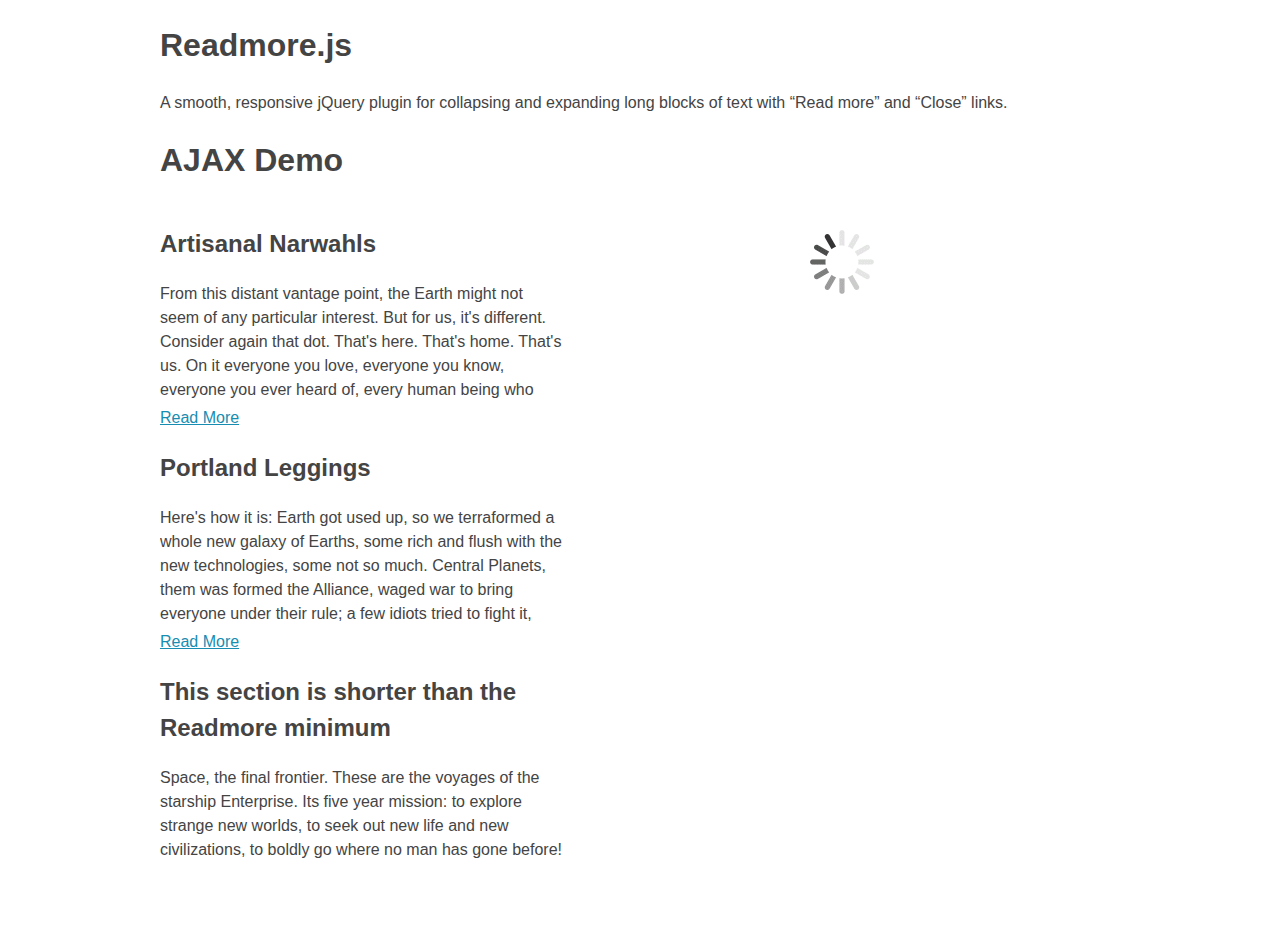
<file: bower_components/readmore/ajax-demo.html>
<!DOCTYPE html>

<html lang="en" class="no-js">
<head>
  <meta charset="utf-8">
  <meta http-equiv="X-UA-Compatible" content="IE=edge,chrome=1">

  <title>Readmore.js: jQuery plugin for long blocks of text</title>
  <meta name="description" content="A smooth, lightweight jQuery plugin for collapsing and expanding long blocks of text with &#8220;Read more&#8221; and &#8220;Close&#8221; links.">
  <meta name="author" content="Jed Foster">

  <meta name="viewport" content="width=device-width, initial-scale=1.0">

  <!--[if lt IE 9]>
    <script src="//cdnjs.cloudflare.com/ajax/libs/html5shiv/3.7/html5shiv.min.js"></script>
  <![endif]-->

  <style media="screen">
    body { font: 16px/1.5 "Helvetica Neue", Arial, Helvetica, sans-serif; color: #444; }
    code { color: #777; font-family: "Source Code Pro", "Menlo", "Courier New", monospace;}
    a { color: #178DB1; }
    .container { margin: 0 auto; max-width: 960px; }
    #info + .readmore-js-toggle { padding-bottom: 1.5em; border-bottom: 1px solid #999; font-weight: bold;}
    #demo, #ajax { width: 42%; float: left; padding: 0 8% 3em 0; }
  #ajax { padding-right: 0; }
  #ajax.loading { min-height: 64px; background: url([data-uri]) no-repeat center center;}
  </style>
</head>

<body>

  <div class="container">
    <header>
      <h1>Readmore.js</h1>

      <p>A smooth, responsive jQuery plugin for collapsing and expanding long blocks of text with &#8220;Read more&#8221; and &#8220;Close&#8221; links.</p>
    </header>

    <h1>AJAX Demo</h1>

    <section id="demo">

      <article>
        <h2>Artisanal Narwahls</h2>

        <p>From this distant vantage point, the Earth might not seem of any particular interest. But for us, it's different. Consider again that dot. That's here. That's home. That's us. On it everyone you love, everyone you know, everyone you ever heard of, every human being who ever was, lived out their lives. The aggregate of our joy and suffering, thousands of confident religions, ideologies, and economic doctrines, every hunter and forager, every hero and coward, every creator and destroyer of civilization, every king and peasant, every young couple in love, every mother and father, hopeful child, inventor and explorer, every teacher of morals, every corrupt politician, every "superstar," every "supreme leader," every saint and sinner in the history of our species lived there – on a mote of dust suspended in a sunbeam.</p>

        <p>Space, the final frontier. These are the voyages of the starship Enterprise. Its five year mission: to explore strange new worlds, to seek out new life and new civilizations, to boldly go where no man has gone before!</p>

        <p>Here's how it is: Earth got used up, so we terraformed a whole new galaxy of Earths, some rich and flush with the new technologies, some not so much. Central Planets, them was formed the Alliance, waged war to bring everyone under their rule; a few idiots tried to fight it, among them myself. I'm Malcolm Reynolds, captain of Serenity. Got a good crew: fighters, pilot, mechanic. We even picked up a preacher, and a bona fide companion. There's a doctor, too, took his genius sister out of some Alliance camp, so they're keeping a low profile. You got a job, we can do it, don't much care what it is.</p>

        <p>Space, the final frontier. These are the voyages of the starship Enterprise. Its five year mission: to explore strange new worlds, to seek out new life and new civilizations, to boldly go where no man has gone before!</p>
      </article>

      <article>
        <h2>Portland Leggings</h2>

        <p>Here's how it is: Earth got used up, so we terraformed a whole new galaxy of Earths, some rich and flush with the new technologies, some not so much. Central Planets, them was formed the Alliance, waged war to bring everyone under their rule; a few idiots tried to fight it, among them myself. I'm Malcolm Reynolds, captain of Serenity. Got a good crew: fighters, pilot, mechanic. We even picked up a preacher, and a bona fide companion. There's a doctor, too, took his genius sister out of some Alliance camp, so they're keeping a low profile. You got a job, we can do it, don't much care what it is.</p>

        <p>I am Duncan Macleod, born 400 years ago in the Highlands of Scotland. I am Immortal, and I am not alone. For centuries, we have waited for the time of the Gathering when the stroke of a sword and the fall of a head will release the power of the Quickening. In the end, there can be only one.</p>

        <p>From this distant vantage point, the Earth might not seem of any particular interest. But for us, it's different. Consider again that dot. That's here. That's home. That's us. On it everyone you love, everyone you know, everyone you ever heard of, every human being who ever was, lived out their lives. The aggregate of our joy and suffering, thousands of confident religions, ideologies, and economic doctrines, every hunter and forager, every hero and coward, every creator and destroyer of civilization, every king and peasant, every young couple in love, every mother and father, hopeful child, inventor and explorer, every teacher of morals, every corrupt politician, every "superstar," every "supreme leader," every saint and sinner in the history of our species lived there – on a mote of dust suspended in a sunbeam.</p>

        <p>Space, the final frontier. These are the voyages of the starship Enterprise. Its five year mission: to explore strange new worlds, to seek out new life and new civilizations, to boldly go where no man has gone before!</p>
      </article>

      <article>
        <h2>This section is shorter than the Readmore minimum</h2>

        <p>Space, the final frontier. These are the voyages of the starship Enterprise. Its five year mission: to explore strange new worlds, to seek out new life and new civilizations, to boldly go where no man has gone before!</p>
      </article>
    </section>

    <section id="ajax" class="loading"></section>
  </div>

  <script src="http://ajax.googleapis.com/ajax/libs/jquery/2.1.3/jquery.min.js"></script>
  <script src="jquery.mockjax.js"></script>

  <script src="readmore.js"></script>

  <script>
    $('article').readmore({speed: 500});

    var blog = {
      'articles': [
        {
          title: 'Post One',
          body: "<p>From this distant vantage point, the Earth might not seem of any particular interest. But for us, it's different. Consider again that dot. That's here. That's home. That's us. On it everyone you love, everyone you know, everyone you ever heard of, every human being who ever was, lived out their lives. The aggregate of our joy and suffering, thousands of confident religions, ideologies, and economic doctrines, every hunter and forager, every hero and coward, every creator and destroyer of civilization, every king and peasant, every young couple in love, every mother and father, hopeful child, inventor and explorer, every teacher of morals, every corrupt politician, every \"superstar,\" every \"supreme leader,\" every saint and sinner in the history of our species lived there – on a mote of dust suspended in a sunbeam.</p><p>Here's how it is: Earth got used up, so we terraformed a whole new galaxy of Earths, some rich and flush with the new technologies, some not so much. Central Planets, them was formed the Alliance, waged war to bring everyone under their rule; a few idiots tried to fight it, among them myself. I'm Malcolm Reynolds, captain of Serenity. Got a good crew: fighters, pilot, mechanic. We even picked up a preacher, and a bona fide companion. There's a doctor, too, took his genius sister out of some Alliance camp, so they're keeping a low profile. You got a job, we can do it, don't much care what it is.</p><p>Space, the final frontier. These are the voyages of the starship Enterprise. Its five year mission: to explore strange new worlds, to seek out new life and new civilizations, to boldly go where no man has gone before!</p><p>I am Duncan Macleod, born 400 years ago in the Highlands of Scotland. I am Immortal, and I am not alone. For centuries, we have waited for the time of the Gathering when the stroke of a sword and the fall of a head will release the power of the Quickening. In the end, there can be only one.</p>"
        },
        {
          title: 'Post Two',
          body: "<p>From this distant vantage point, the Earth might not seem of any particular interest. But for us, it's different. Consider again that dot. That's here. That's home. That's us. On it everyone you love, everyone you know, everyone you ever heard of, every human being who ever was, lived out their lives. The aggregate of our joy and suffering, thousands of confident religions, ideologies, and economic doctrines, every hunter and forager, every hero and coward, every creator and destroyer of civilization, every king and peasant, every young couple in love, every mother and father, hopeful child, inventor and explorer, every teacher of morals, every corrupt politician, every \"superstar,\" every \"supreme leader,\" every saint and sinner in the history of our species lived there – on a mote of dust suspended in a sunbeam.</p><p>Here's how it is: Earth got used up, so we terraformed a whole new galaxy of Earths, some rich and flush with the new technologies, some not so much. Central Planets, them was formed the Alliance, waged war to bring everyone under their rule; a few idiots tried to fight it, among them myself. I'm Malcolm Reynolds, captain of Serenity. Got a good crew: fighters, pilot, mechanic. We even picked up a preacher, and a bona fide companion. There's a doctor, too, took his genius sister out of some Alliance camp, so they're keeping a low profile. You got a job, we can do it, don't much care what it is.</p><p>Space, the final frontier. These are the voyages of the starship Enterprise. Its five year mission: to explore strange new worlds, to seek out new life and new civilizations, to boldly go where no man has gone before!</p><p>I am Duncan Macleod, born 400 years ago in the Highlands of Scotland. I am Immortal, and I am not alone. For centuries, we have waited for the time of the Gathering when the stroke of a sword and the fall of a head will release the power of the Quickening. In the end, there can be only one.</p>"
        },
        {
          title: 'Post Three',
          body: "<p>From this distant vantage point, the Earth might not seem of any particular interest. But for us, it's different. Consider again that dot. That's here. That's home. That's us. On it everyone you love, everyone you know, everyone you ever heard of, every human being who ever was, lived out their lives. The aggregate of our joy and suffering, thousands of confident religions, ideologies, and economic doctrines, every hunter and forager, every hero and coward, every creator and destroyer of civilization, every king and peasant, every young couple in love, every mother and father, hopeful child, inventor and explorer, every teacher of morals, every corrupt politician, every \"superstar,\" every \"supreme leader,\" every saint and sinner in the history of our species lived there – on a mote of dust suspended in a sunbeam.</p><p>Here's how it is: Earth got used up, so we terraformed a whole new galaxy of Earths, some rich and flush with the new technologies, some not so much. Central Planets, them was formed the Alliance, waged war to bring everyone under their rule; a few idiots tried to fight it, among them myself. I'm Malcolm Reynolds, captain of Serenity. Got a good crew: fighters, pilot, mechanic. We even picked up a preacher, and a bona fide companion. There's a doctor, too, took his genius sister out of some Alliance camp, so they're keeping a low profile. You got a job, we can do it, don't much care what it is.</p><p>Space, the final frontier. These are the voyages of the starship Enterprise. Its five year mission: to explore strange new worlds, to seek out new life and new civilizations, to boldly go where no man has gone before!</p><p>I am Duncan Macleod, born 400 years ago in the Highlands of Scotland. I am Immortal, and I am not alone. For centuries, we have waited for the time of the Gathering when the stroke of a sword and the fall of a head will release the power of the Quickening. In the end, there can be only one.</p>"
        }
      ]
    };

    $.mockjax({
      url: 'blog.json',
      responseText: blog,
      responseTime: 1500
    });

    $.ajax({
      url: 'blog.json',
      dataType: 'json',
      success: function(data) {
        var template = function(article) {
          return $('<article><h2>' + article.title + '</h2>' + article.body + '</article>');
        };

        $.each(data.articles, function(index, article) {
          $('#ajax').append(template(article));
        });

        $('#ajax').removeClass('loading');

        $('#ajax article').readmore({speed: 500});
      }
    });
  </script>
</body>
</html>
</file>
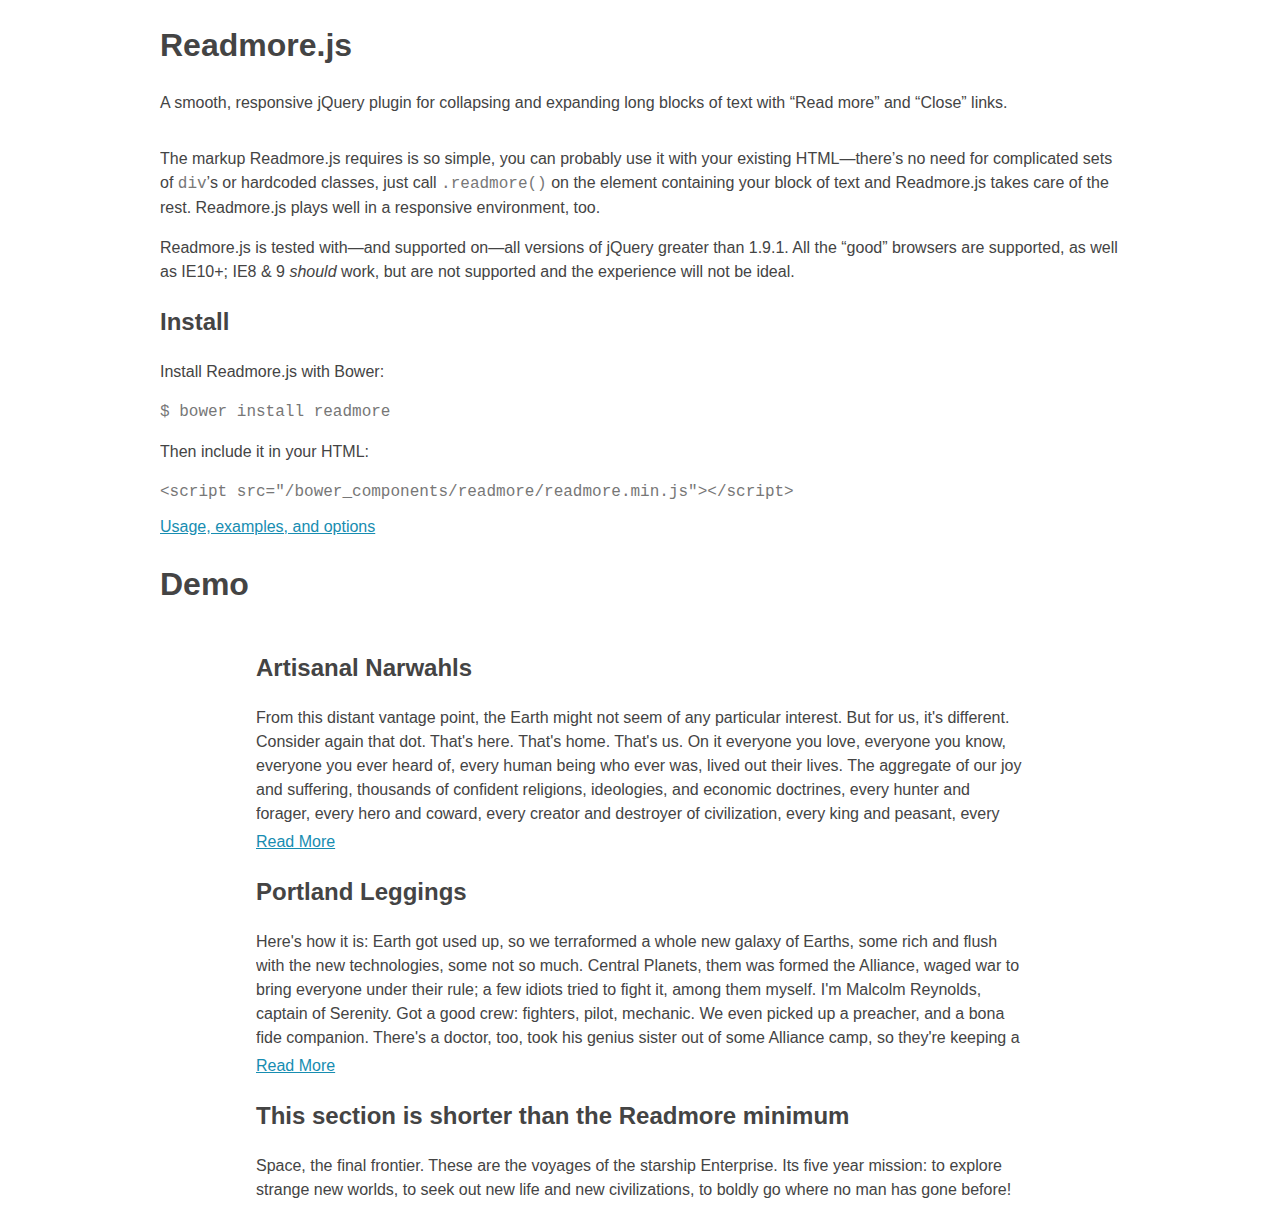
<file: bower_components/readmore/demo.html>
<!DOCTYPE html>

<html lang="en" class="no-js">
<head>
  <meta charset="utf-8">
  <meta http-equiv="X-UA-Compatible" content="IE=edge,chrome=1">

  <title>Readmore.js: jQuery plugin for long blocks of text</title>
  <meta name="description" content="A smooth, lightweight jQuery plugin for collapsing and expanding long blocks of text with &#8220;Read more&#8221; and &#8220;Close&#8221; links.">
  <meta name="author" content="Jed Foster">

  <meta name="viewport" content="width=device-width, initial-scale=1.0">

  <!--[if lt IE 9]>
    <script src="//cdnjs.cloudflare.com/ajax/libs/html5shiv/3.7/html5shiv.min.js"></script>
  <![endif]-->

  <style media="screen">
    body { font: 16px/1.5 "Helvetica Neue", Arial, Helvetica, sans-serif; color: #444; }
    code { color: #777; font-family: "Source Code Pro", "Menlo", "Courier New", monospace;}
    a { color: #178DB1; }
    .container { margin: 0 auto; max-width: 960px; }
    #info + .readmore-js-toggle { padding-bottom: 1.5em; border-bottom: 1px solid #999; font-weight: bold;}
    #demo { padding: 0 10%; }
  </style>
</head>

<body>

  <div class="container">
    <header>
      <h1>Readmore.js</h1>

      <p>A smooth, responsive jQuery plugin for collapsing and expanding long blocks of text with &#8220;Read more&#8221; and &#8220;Close&#8221; links.</p>
    </header>

    <section id="info">
      <p>The markup Readmore.js requires is so simple, you can probably use it with your existing HTML—there&#8217;s no need for complicated sets of <code>div</code>&#8217;s or hardcoded classes, just call <code>.readmore()</code> on the element containing your block of text and Readmore.js takes care of the rest. Readmore.js plays well in a responsive environment, too.</p>

      <p>Readmore.js is tested with—and supported on—all versions of jQuery greater than 1.9.1. All the &#8220;good&#8221; browsers are supported, as well as IE10+; IE8 &amp; 9 <em>should</em> work, but are not supported and the experience will not be ideal.</p>

      <h2 id="install">Install</h2>

      <p>Install Readmore.js with Bower:</p>

      <pre><code>$ bower install readmore</code></pre>

      <p>Then include it in your HTML:</p>

      <pre><code class="html">&lt;script src=&quot;/bower_components/readmore/readmore.min.js&quot;&gt;&lt;/script&gt;</code></pre>

      <h2 id="use">Use</h2>

      <pre><code class="javascript">$(&apos;article&apos;).readmore();</code></pre>

      <p>It&#8217;s that simple. You can change the speed of the animation, the height of the collapsed block, and the open and close elements.</p>

      <pre><code class="javascript">$(&apos;article&apos;).readmore({
  speed: 75,
  lessLink: &apos;&lt;a href=&quot;#&quot;&gt;Read less&lt;/a&gt;&apos;
});</code></pre>

      <h3 id="theoptions">The options:</h3>

      <ul>
        <li><code>speed: 100</code> in milliseconds</li>
        <li><code>collapsedHeight: 200</code> in pixels</li>
        <li><code>heightMargin: 16</code> in pixels, avoids collapsing blocks that are only slightly larger than <code>collapsedHeight</code></li>
        <li><code>moreLink: '&lt;a href=&quot;#&quot;&gt;Read more&lt;/a&gt;'</code></li>
        <li><code>lessLink: '&lt;a href=&quot;#&quot;&gt;Close&lt;/a&gt;'</code></li>
        <li><code>embedCSS: true</code> insert required CSS dynamically, set this to <code>false</code> if you include the necessary CSS in a stylesheet</li>
        <li><code>blockCSS: 'display: block; width: 100%;'</code> sets the styling of the blocks, ignored if <code>embedCSS</code> is <code>false</code></li>
        <li><code>startOpen: false</code> do not immediately truncate, start in the fully opened position</li>
        <li><code>beforeToggle: function() {}</code> called after a more or less link is clicked, but <em>before</em> the block is collapsed or expanded</li>
        <li><code>afterToggle: function() {}</code> called <em>after</em> the block is collapsed or expanded</li>
      </ul>

      <p>If the element has a <code>max-height</code> CSS property, Readmore.js will use that value rather than the value of the <code>collapsedHeight</code> option.</p>

      <h3 id="thecallbacks">The callbacks:</h3>

      <p>The callback functions, <code>beforeToggle</code> and <code>afterToggle</code>, both receive the same arguments: <code>trigger</code>, <code>element</code>, and <code>expanded</code>.</p>

      <ul>
        <li><code>trigger</code>: the &#8220;Read more&#8221; or &#8220;Close&#8221; element that was clicked</li>
        <li><code>element</code>: the block that is being collapsed or expanded</li>
        <li><code>expanded</code>: Boolean; <code>true</code> means the block is expanded</li>
      </ul>

      <h4 id="callbackexample">Callback example:</h4>

      <p>Here&#8217;s an example of how you could use the <code>afterToggle</code> callback to scroll back to the top of a block when the &#8220;Close&#8221; link is clicked.</p>

      <pre><code class="javascript">$(&apos;article&apos;).readmore({
  afterToggle: function(trigger, element, expanded) {
    if(! expanded) { // The &quot;Close&quot; link was clicked
      $(&apos;html, body&apos;).animate( { scrollTop: element.offset().top }, {duration: 100 } );
    }
  }
});</code></pre>

      <h3 id="removingreadmore">Removing Readmore:</h3>

      <p>You can remove the Readmore.js functionality like so:</p>

      <pre><code class="javascript">$(&apos;article&apos;).readmore(&apos;destroy&apos;);</code></pre>

      <p>Or, you can be more surgical by specifying a particular element:</p>

      <pre><code class="javascript">$(&apos;article:first&apos;).readmore(&apos;destroy&apos;);</code></pre>

      <h3 id="togglingblocksprogrammatically">Toggling blocks programmatically:</h3>

      <p>You can toggle a block from code:</p>

      <pre><code class="javascript">$(&apos;article:nth-of-type(3)&apos;).readmore(&apos;toggle&apos;);</code></pre>

      <h2 id="css">CSS:</h2>

      <p>Readmore.js is designed to use CSS for as much functionality as possible: collapsed height can be set in CSS with the <code>max-height</code> property; &#8220;collapsing&#8221; is achieved by setting <code>overflow: hidden</code> on the containing block and changing the <code>height</code> property; and, finally, the expanding/collapsing animation is done with CSS3 transitions.</p>

      <p>By default, Readmore.js inserts the following CSS, in addition to some transition-related rules:</p>

      <pre><code class="css">selector + [data-readmore-toggle], selector[data-readmore] {
  display: block;
  width: 100%;
}</code></pre>

      <p><em><code>selector</code> would be the element you invoked <code>readmore()</code> on, e.g.: <code>$('selector').readmore()</code></em></p>

      <p>You can override the base rules when you set up Readmore.js like so:</p>

      <pre><code class="javascript">$(&apos;article&apos;).readmore({blockCSS: &apos;display: inline-block; width: 50%;&apos;});</code></pre>

      <p>If you want to include the necessary styling in your site&#8217;s stylesheet, you can disable the dynamic embedding by setting <code>embedCSS</code> to <code>false</code>:</p>

      <pre><code class="javascript">$(&apos;article&apos;).readmore({embedCSS: false});</code></pre>

      <h3 id="mediaqueriesandothercsstricks">Media queries and other CSS tricks:</h3>

      <p>If you wanted to set a <code>maxHeight</code> based on lines, you could do so in CSS with something like:</p>

      <pre><code class="css">body {
  font: 16px/1.5 sans-serif;
}

/* Show only 4 lines in smaller screens */
article {
  max-height: 6em; /* (4 * 1.5 = 6) */
}</code></pre>

      <p>Then, with a media query you could change the number of lines shown, like so:</p>

      <pre><code class="css">/* Show 8 lines on larger screens */
@media screen and (min-width: 640px) {
  article {
    max-height: 12em;
  }
}</code></pre>

      <h2 id="contributing">Contributing</h2>

      <p>Pull requests are always welcome, but not all suggested features will get merged. Feel free to contact me if you have an idea for a feature.</p>

      <p>Pull requests should include the minified script and this readme and the demo HTML should be updated with descriptions of your new feature. </p>

      <p>You&#8217;ll need NPM:</p>

      <pre><code>$ npm install</code></pre>

      <p>Which will install the necessary development dependencies. Then, to build the minified script:</p>

      <pre><code>$ gulp compress</code></pre>
    </section>

    <h1>Demo</h1>

    <section id="demo">

      <article>
        <h2>Artisanal Narwahls</h2>

        <p>From this distant vantage point, the Earth might not seem of any particular interest. But for us, it's different. Consider again that dot. That's here. That's home. That's us. On it everyone you love, everyone you know, everyone you ever heard of, every human being who ever was, lived out their lives. The aggregate of our joy and suffering, thousands of confident religions, ideologies, and economic doctrines, every hunter and forager, every hero and coward, every creator and destroyer of civilization, every king and peasant, every young couple in love, every mother and father, hopeful child, inventor and explorer, every teacher of morals, every corrupt politician, every "superstar," every "supreme leader," every saint and sinner in the history of our species lived there – on a mote of dust suspended in a sunbeam.</p>

        <p>Space, the final frontier. These are the voyages of the starship Enterprise. Its five year mission: to explore strange new worlds, to seek out new life and new civilizations, to boldly go where no man has gone before!</p>

        <p>Here's how it is: Earth got used up, so we terraformed a whole new galaxy of Earths, some rich and flush with the new technologies, some not so much. Central Planets, them was formed the Alliance, waged war to bring everyone under their rule; a few idiots tried to fight it, among them myself. I'm Malcolm Reynolds, captain of Serenity. Got a good crew: fighters, pilot, mechanic. We even picked up a preacher, and a bona fide companion. There's a doctor, too, took his genius sister out of some Alliance camp, so they're keeping a low profile. You got a job, we can do it, don't much care what it is.</p>

        <p>Space, the final frontier. These are the voyages of the starship Enterprise. Its five year mission: to explore strange new worlds, to seek out new life and new civilizations, to boldly go where no man has gone before!</p>
      </article>

      <article>
        <h2>Portland Leggings</h2>

        <p>Here's how it is: Earth got used up, so we terraformed a whole new galaxy of Earths, some rich and flush with the new technologies, some not so much. Central Planets, them was formed the Alliance, waged war to bring everyone under their rule; a few idiots tried to fight it, among them myself. I'm Malcolm Reynolds, captain of Serenity. Got a good crew: fighters, pilot, mechanic. We even picked up a preacher, and a bona fide companion. There's a doctor, too, took his genius sister out of some Alliance camp, so they're keeping a low profile. You got a job, we can do it, don't much care what it is.</p>

        <p>I am Duncan Macleod, born 400 years ago in the Highlands of Scotland. I am Immortal, and I am not alone. For centuries, we have waited for the time of the Gathering when the stroke of a sword and the fall of a head will release the power of the Quickening. In the end, there can be only one.</p>

        <p>From this distant vantage point, the Earth might not seem of any particular interest. But for us, it's different. Consider again that dot. That's here. That's home. That's us. On it everyone you love, everyone you know, everyone you ever heard of, every human being who ever was, lived out their lives. The aggregate of our joy and suffering, thousands of confident religions, ideologies, and economic doctrines, every hunter and forager, every hero and coward, every creator and destroyer of civilization, every king and peasant, every young couple in love, every mother and father, hopeful child, inventor and explorer, every teacher of morals, every corrupt politician, every "superstar," every "supreme leader," every saint and sinner in the history of our species lived there – on a mote of dust suspended in a sunbeam.</p>

        <p>Space, the final frontier. These are the voyages of the starship Enterprise. Its five year mission: to explore strange new worlds, to seek out new life and new civilizations, to boldly go where no man has gone before!</p>
      </article>

      <article>
        <h2>This section is shorter than the Readmore minimum</h2>

        <p>Space, the final frontier. These are the voyages of the starship Enterprise. Its five year mission: to explore strange new worlds, to seek out new life and new civilizations, to boldly go where no man has gone before!</p>
      </article>
    </section>
  </div>

  <script src="http://ajax.googleapis.com/ajax/libs/jquery/2.1.3/jquery.min.js"></script>

  <script src="readmore.js"></script>

  <script>
    $('#info').readmore({
      moreLink: '<a href="#">Usage, examples, and options</a>',
      collapsedHeight: 384,
      afterToggle: function(trigger, element, expanded) {
        if(! expanded) { // The "Close" link was clicked
          $('html, body').animate({scrollTop: $(element).offset().top}, {duration: 100});
        }
      }
    });

    $('article').readmore({speed: 500});
  </script>
</body>
</html>
</file>
